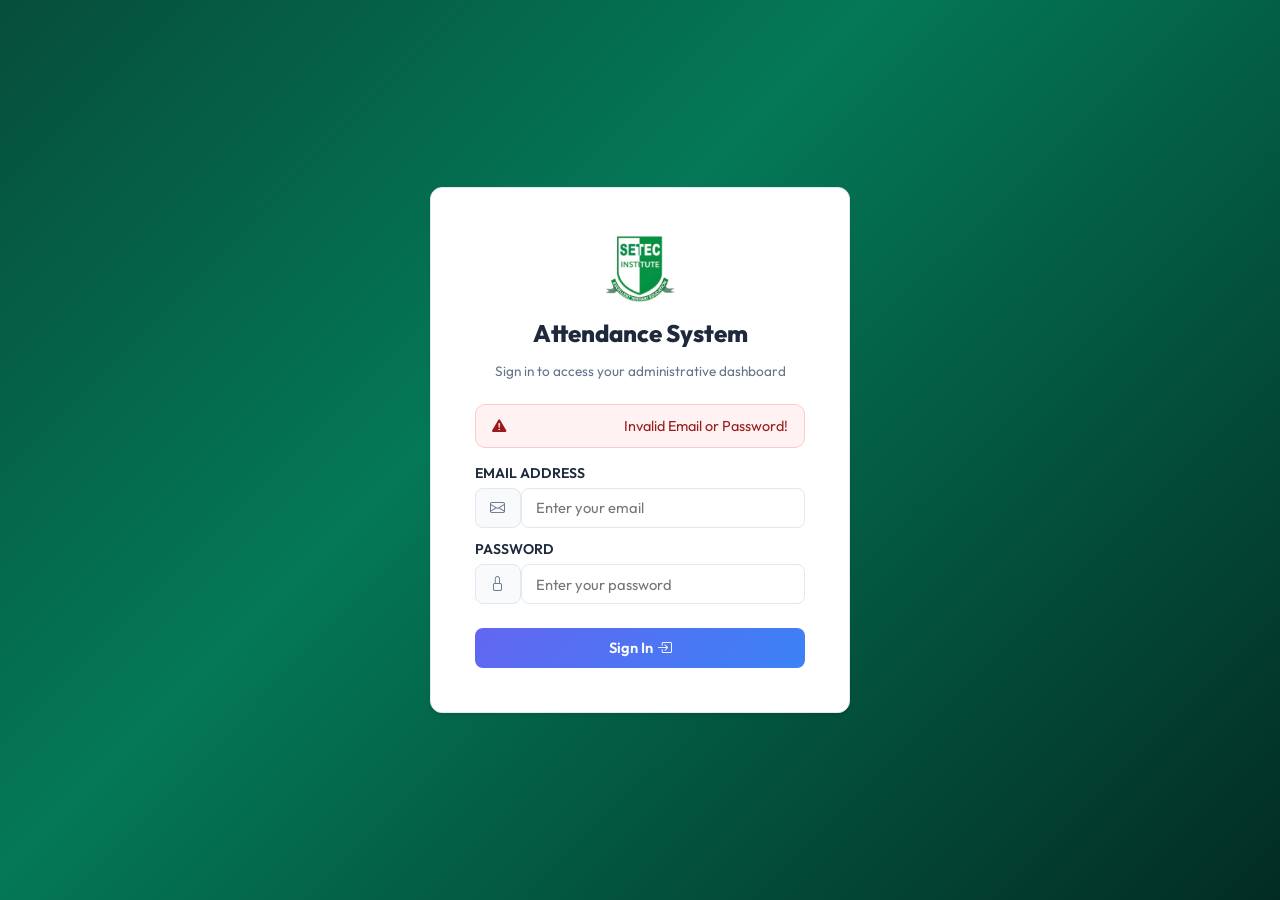
<file: index.html>
<!DOCTYPE html>
<html lang="en">

<head>
    <meta charset="UTF-8">
    <meta name="viewport" content="width=device-width, initial-scale=1.0">
    <title>Dashboard - Student Attendance System</title>
    <!-- Bootstrap Icons -->
    <link href="https://cdn.jsdelivr.net/npm/bootstrap-icons@1.10.5/font/bootstrap-icons.css" rel="stylesheet">
    <!-- Custom Style -->
    <link rel="stylesheet" href="css/style.css">
    <!-- Authentication Guard -->
    <script src="js/auth.js"></script>
</head>

<body>
    <div class="sidebar-overlay" id="sidebar-overlay"></div>
    <div class="app-container">
        
        <!-- Sidebar Navigation -->
        <aside class="app-sidebar no-print">
            <div class="sidebar-brand">
                <div class="d-flex align-items-center gap-2">
                    <img src="photo/logo_setec.png" alt="SETEC Logo" class="brand-logo">
                    <span class="brand-text">Attendance System</span>
                </div>
                <button class="sidebar-close-btn d-lg-none" id="mobile-sidebar-close" aria-label="Close sidebar">
                    <i class="bi bi-x-lg"></i>
                </button>
            </div>

            <nav class="sidebar-menu">
                <a href="index.html" class="sidebar-link active">
                    <i class="bi bi-speedometer2"></i> Dashboard
                </a>
                <a href="attendance.html" class="sidebar-link">
                    <i class="bi bi-calendar-check"></i> Attendance
                </a>
                <a href="manage.html" class="sidebar-link">
                    <i class="bi bi-people"></i> Manage Data
                </a>
            </nav>

            <div class="sidebar-user">
                <div class="user-details">
                    <div class="user-avatar">AD</div>
                    <div>
                        <div class="user-name">Administrator</div>
                        <div class="user-role">System Admin</div>
                    </div>
                </div>
                <button class="btn-logout-icon" onclick="logout()" title="Logout">
                    <i class="bi bi-box-arrow-right"></i>
                </button>
            </div>
        </aside>

        <!-- Main Wrapper -->
        <div class="main-wrapper">
            
            <!-- Top Navbar -->
            <header class="top-navbar no-print">
                <div class="d-flex align-items-center gap-2">
                    <button class="mobile-toggle-btn d-lg-none" id="mobile-sidebar-toggle" type="button" aria-label="Toggle menu">
                        <i class="bi bi-list"></i>
                    </button>
                    <h2 class="top-navbar-title mb-0">System Dashboard</h2>
                </div>
                <div class="top-navbar-actions">
                    <span class="badge bg-light text-dark border py-2 px-3 fs-6 rounded-pill">
                        <i class="bi bi-calendar3 me-2 text-primary"></i><span class="d-none d-sm-inline">Today: </span><span id="current-date-badge">2026-07-23</span>
                    </span>
                </div>
            </header>

            <!-- Dashboard Content -->
            <main class="content-body">
                
                <!-- Metric Summary Cards -->
                <div class="row row-cols-2 row-cols-md-3 row-cols-lg-6 g-2 g-md-3 mb-4">
                    <!-- Total Students -->
                    <div class="col">
                        <div class="stat-card primary h-100">
                            <div class="d-flex justify-content-between align-items-center mb-2">
                                <span class="text-muted fw-bold small uppercase">Students</span>
                                <div class="stat-icon bg-primary-subtle text-primary">
                                    <i class="bi bi-people"></i>
                                </div>
                            </div>
                            <div class="stat-value text-primary" id="stat-total-students">0</div>
                            <small class="text-muted">Enrolled</small>
                        </div>
                    </div>

                    <!-- Total Classes -->
                    <div class="col">
                        <div class="stat-card purple h-100">
                            <div class="d-flex justify-content-between align-items-center mb-2">
                                <span class="text-muted fw-bold small uppercase">Classes</span>
                                <div class="stat-icon bg-purple-subtle text-purple">
                                    <i class="bi bi-building"></i>
                                </div>
                            </div>
                            <div class="stat-value text-purple" id="stat-total-classes">0</div>
                            <small class="text-muted">Active classes</small>
                        </div>
                    </div>

                    <!-- Present Today -->
                    <div class="col">
                        <div class="stat-card success h-100">
                            <div class="d-flex justify-content-between align-items-center mb-2">
                                <span class="text-muted fw-bold small uppercase">Present</span>
                                <div class="stat-icon bg-success-subtle text-success">
                                    <i class="bi bi-check-circle"></i>
                                </div>
                            </div>
                            <div class="stat-value text-success" id="stat-present-today">0</div>
                            <small class="text-muted">Marked present</small>
                        </div>
                    </div>

                    <!-- Absent Today -->
                    <div class="col">
                        <div class="stat-card danger h-100">
                            <div class="d-flex justify-content-between align-items-center mb-2">
                                <span class="text-muted fw-bold small uppercase">Absent</span>
                                <div class="stat-icon bg-danger-subtle text-danger">
                                    <i class="bi bi-x-circle"></i>
                                </div>
                            </div>
                            <div class="stat-value text-danger" id="stat-absent-today">0</div>
                            <small class="text-muted">Marked absent</small>
                        </div>
                    </div>

                    <!-- Late Today -->
                    <div class="col">
                        <div class="stat-card warning h-100">
                            <div class="d-flex justify-content-between align-items-center mb-2">
                                <span class="text-muted fw-bold small uppercase">Late</span>
                                <div class="stat-icon bg-warning-subtle text-warning">
                                    <i class="bi bi-clock"></i>
                                </div>
                            </div>
                            <div class="stat-value text-warning" id="stat-late-today">0</div>
                            <small class="text-muted">Arrived late</small>
                        </div>
                    </div>

                    <!-- Attendance Rate -->
                    <div class="col">
                        <div class="stat-card primary h-100">
                            <div class="d-flex justify-content-between align-items-center mb-2">
                                <span class="text-muted fw-bold small uppercase">Rate</span>
                                <div class="stat-icon bg-info-subtle text-info">
                                    <i class="bi bi-pie-chart"></i>
                                </div>
                            </div>
                            <div class="stat-value text-info" id="stat-attendance-rate">0%</div>
                            <small class="text-muted">Presence rate</small>
                        </div>
                    </div>
                </div>

                <!-- Quick Action Buttons & Recent Log -->
                <div class="row g-4 mb-4">
                    <div class="col-lg-12">
                        <div class="card shadow-sm">
                            <div class="card-header bg-white py-3 d-flex flex-wrap justify-content-between align-items-center gap-2">
                                <div>
                                    <h5 class="fw-bold mb-0"><i class="bi bi-clock-history me-2 text-primary"></i>Today's Attendance Logs</h5>
                                </div>
                                <div class="d-flex align-items-center gap-2">
                                    <span class="badge bg-light text-dark border" id="today-record-count">0 Record(s)</span>
                                    <a href="attendance.html" class="btn btn-primary btn-sm text-white">
                                        <i class="bi bi-pencil-square me-1"></i> Mark Attendance
                                    </a>
                                </div>
                            </div>
                            <div class="table-responsive">
                                <table class="table table-hover align-middle mb-0">
                                    <thead>
                                        <tr>
                                            <th>Student ID</th>
                                            <th>Student Name</th>
                                            <th>Class</th>
                                            <th>Gender</th>
                                            <th>Status</th>
                                        </tr>
                                    </thead>
                                    <tbody id="today-attendance-table-body">
                                        <!-- Rendered dynamically by js/dashboard.js -->
                                    </tbody>
                                </table>
                            </div>
                        </div>
                    </div>
                </div>

            </main>
        </div>

    </div>

    <!-- Core Scripts -->
    <script src="js/data.js"></script>
    <script src="js/dashboard.js"></script>
</body>

</html>
</file>
<file: css/style.css>
@import url('https://fonts.googleapis.com/css2?family=Outfit:wght@300;400;500;600;700;800&display=swap');

:root {
    --primary-color: #6366f1;
    --primary-hover: #4f46e5;
    --primary-gradient: linear-gradient(135deg, #6366f1 0%, #3b82f6 100%);
    --bg-color: #f8fafc;
    --card-bg: #ffffff;
    --sidebar-bg: #ffffff;
    --sidebar-text: #64748b;
    --sidebar-active: #ffffff;
    --sidebar-hover-bg: #f1f5f9;
    --text-primary: #1e293b;
    --text-secondary: #64748b;
    --border-color: #e2e8f0;
    --accent-purple: #8b5cf6;
    --accent-blue: #3b82f6;
    --success-color: #10b981;
    --danger-color: #ef4444;
    --warning-color: #f59e0b;
    --border-radius: 12px;
    --border-radius-sm: 8px;
    --transition: all 0.25s cubic-bezier(0.4, 0, 0.2, 1);
    --shadow: 0 4px 6px -1px rgba(0, 0, 0, 0.05), 0 2px 4px -2px rgba(0, 0, 0, 0.05);
    --shadow-lg: 0 10px 15px -3px rgba(0, 0, 0, 0.08), 0 4px 6px -4px rgba(0, 0, 0, 0.08);
}

/* Helper & Brand Classes */
.brand-logo {
    height: 38px;
    width: auto;
    object-fit: contain;
}

.login-brand-logo {
    max-height: 70px;
    width: auto;
    object-fit: contain;
}

.alert-container {
    position: fixed;
    top: 20px;
    right: 20px;
    z-index: 1050;
    max-width: 380px;
    width: calc(100% - 40px);
}

.search-input-group {
    max-width: 100%;
    width: 350px;
}

.text-purple {
    color: var(--accent-purple);
}

.th-status {
    min-width: 250px;
}

* {
    box-sizing: border-box;
}

body {
    font-family: 'Outfit', sans-serif;
    background-color: var(--bg-color);
    color: var(--text-primary);
    min-height: 100vh;
    margin: 0;
    padding: 0;
}

/* =========================
   App Layout & Base Styling
   ========================= */
.app-container {
    display: flex;
    min-height: 100vh;
}

/* Sidebar Styling */
.app-sidebar {
    width: 260px;
    background-color: var(--sidebar-bg);
    color: var(--sidebar-text);
    display: flex;
    flex-direction: column;
    flex-shrink: 0;
    transition: var(--transition);
    z-index: 100;
    border-right: 1px solid var(--border-color);
}

.sidebar-brand {
    padding: 24px 20px;
    display: flex;
    align-items: center;
    gap: 12px;
    border-bottom: 1px solid var(--border-color);
}

.brand-icon-box {
    width: 42px;
    height: 42px;
    background: var(--primary-gradient);
    color: #ffffff;
    border-radius: 10px;
    display: flex;
    align-items: center;
    justify-content: center;
    font-size: 1.3rem;
    font-weight: 700;
    box-shadow: 0 4px 10px rgba(99, 102, 241, 0.3);
}

.brand-text {
    color: var(--text-primary);
    font-size: 1.15rem;
    font-weight: 700;
    letter-spacing: -0.3px;
}

.sidebar-menu {
    padding: 20px 12px;
    flex: 1;
}

.sidebar-link {
    display: flex;
    align-items: center;
    gap: 12px;
    padding: 12px 16px;
    color: var(--sidebar-text);
    text-decoration: none;
    border-radius: var(--border-radius-sm);
    font-size: 0.95rem;
    font-weight: 500;
    margin-bottom: 6px;
    transition: var(--transition);
}

.sidebar-link i {
    font-size: 1.15rem;
}

.sidebar-link:hover {
    background-color: var(--sidebar-hover-bg);
    color: var(--primary-color);
}

.sidebar-link.active {
    background: var(--primary-gradient);
    color: #ffffff;
    box-shadow: 0 4px 12px rgba(99, 102, 241, 0.35);
}

.sidebar-user {
    padding: 16px 20px;
    border-top: 1px solid var(--border-color);
    display: flex;
    align-items: center;
    justify-content: space-between;
}

.user-details {
    display: flex;
    align-items: center;
    gap: 10px;
}

.user-avatar {
    width: 38px;
    height: 38px;
    border-radius: 50%;
    background-color: var(--primary-color);
    color: #ffffff;
    display: flex;
    align-items: center;
    justify-content: center;
    font-weight: 600;
    font-size: 0.9rem;
}

.user-name {
    color: var(--text-primary);
    font-size: 0.88rem;
    font-weight: 600;
    line-height: 1.2;
}

.user-role {
    color: var(--text-secondary);
    font-size: 0.75rem;
}

.btn-logout-icon {
    background: transparent;
    border: none;
    color: var(--sidebar-text);
    font-size: 1.2rem;
    cursor: pointer;
    padding: 6px;
    border-radius: 6px;
    transition: var(--transition);
}

.btn-logout-icon:hover {
    color: #ef4444;
    background-color: rgba(239, 68, 68, 0.1);
}

/* Main Content Area */
.main-wrapper {
    flex: 1;
    display: flex;
    flex-direction: column;
    overflow-x: hidden;
}

.top-navbar {
    background: var(--card-bg);
    height: 68px;
    border-bottom: 1px solid var(--border-color);
    display: flex;
    align-items: center;
    justify-content: space-between;
    padding: 0 28px;
    position: sticky;
    top: 0;
    z-index: 90;
}

.top-navbar-title {
    font-size: 1.25rem;
    font-weight: 700;
    color: var(--text-primary);
    margin: 0;
}

.top-navbar-actions {
    display: flex;
    align-items: center;
    gap: 16px;
}

.content-body {
    padding: 28px;
    flex: 1;
}

/* ====================
   Auth / Login Layout
   ==================== */
.auth-wrapper {
    min-height: 100vh;
    display: flex;
    align-items: center;
    justify-content: center;
    background: linear-gradient(135deg, #064e3b 0%, #047857 40%, #022c22 100%);
    padding: 20px;
}

.auth-card {
    width: 100%;
    max-width: 420px;
    background: #ffffff;
    border-radius: 20px;
    box-shadow: 0 25px 50px -12px rgba(0, 0, 0, 0.25);
    border: none;
}

.auth-brand {
    font-size: 1.5rem;
    font-weight: 800;
    color: var(--text-primary);
}

/* ================================
   Vanilla CSS Utility Grid System
   ================================ */
.row {
    display: flex;
    flex-wrap: wrap;
    margin-left: -10px;
    margin-right: -10px;
}

.col,
.col-12,
.col-6,
.col-md-2,
.col-md-3,
.col-md-4,
.col-md-5,
.col-md-6 {
    position: relative;
    width: 100%;
    padding-left: 10px;
    padding-right: 10px;
}

.col-12 {
    flex: 0 0 100%;
    max-width: 100%;
}

.col-6 {
    flex: 0 0 50%;
    max-width: 50%;
}

@media (min-width: 768px) {
    .col-md-2 {
        flex: 0 0 16.666667%;
        max-width: 16.666667%;
    }

    .col-md-3 {
        flex: 0 0 25%;
        max-width: 25%;
    }

    .col-md-4 {
        flex: 0 0 33.333333%;
        max-width: 33.333333%;
    }

    .col-md-5 {
        flex: 0 0 41.666667%;
        max-width: 41.666667%;
    }

    .col-md-6 {
        flex: 0 0 50%;
        max-width: 50%;
    }
}

.row-cols-2>.col {
    flex: 0 0 50%;
    max-width: 50%;
}

@media (min-width: 768px) {
    .row-cols-md-3>.col {
        flex: 0 0 33.333333%;
        max-width: 33.333333%;
    }
}

@media (min-width: 992px) {
    .row-cols-lg-6>.col {
        flex: 0 0 16.666667%;
        max-width: 16.666667%;
    }
}

.g-2 {
    margin-left: -6px;
    margin-right: -6px;
}

.g-2>.col {
    padding-left: 6px;
    padding-right: 6px;
}

.g-3 {
    margin-left: -10px;
    margin-right: -10px;
}

.g-3>.col {
    padding-left: 10px;
    padding-right: 10px;
}

.g-4 {
    margin-left: -14px;
    margin-right: -14px;
}

.g-4>.col {
    padding-left: 14px;
    padding-right: 14px;
}

/* Flex & Alignment Utilities */
.d-flex {
    display: flex;
}

.d-none {
    display: none;
}

.d-block {
    display: block;
}

.d-inline-block {
    display: inline-block;
}

@media (min-width: 576px) {
    .d-sm-inline {
        display: inline;
    }

    .w-sm-auto {
        width: auto;
    }
}

@media (min-width: 992px) {
    .d-lg-none {
        display: none;
    }
}

.flex-column {
    flex-direction: column;
}

.flex-row {
    flex-direction: row;
}

.flex-wrap {
    flex-wrap: wrap;
}

.flex-nowrap {
    flex-wrap: nowrap;
}

.justify-content-between {
    justify-content: space-between;
}

.justify-content-end {
    justify-content: flex-end;
}

.justify-content-center {
    justify-content: center;
}

.align-items-center {
    align-items: center;
}

.align-items-start {
    align-items: flex-start;
}

.align-items-end {
    align-items: flex-end;
}

.align-items-stretch {
    align-items: stretch;
}

.gap-1 {
    gap: 4px;
}

.gap-2 {
    gap: 8px;
}

.gap-3 {
    gap: 16px;
}

.gap-4 {
    gap: 24px;
}

.h-100 {
    height: 100%;
}

.w-100 {
    width: 100%;
}

/* Spacing Utilities */
.mb-0 {
    margin-bottom: 0;
}

.mb-1 {
    margin-bottom: 4px;
}

.mb-2 {
    margin-bottom: 8px;
}

.mb-3 {
    margin-bottom: 12px;
}

.mb-4 {
    margin-bottom: 24px;
}

.me-1 {
    margin-right: 4px;
}

.me-2 {
    margin-right: 8px;
}

.me-3 {
    margin-right: 12px;
}

.ms-1 {
    margin-left: 4px;
}

.ms-2 {
    margin-left: 8px;
}

.mt-1 {
    margin-top: 4px;
}

.mt-2 {
    margin-top: 8px;
}

.mt-4 {
    margin-top: 24px;
}

.p-0 {
    padding: 0;
}

.p-3 {
    padding: 16px;
}

.p-4 {
    padding: 24px;
}

.py-2 {
    padding-top: 8px;
    padding-bottom: 8px;
}

.py-2\.5 {
    padding-top: 10px;
    padding-bottom: 10px;
}

.py-3 {
    padding-top: 14px;
    padding-bottom: 14px;
}

.px-2 {
    padding-left: 8px;
    padding-right: 8px;
}

.px-3 {
    padding-left: 14px;
    padding-right: 14px;
}

.px-4 {
    padding-left: 20px;
    padding-right: 20px;
}

.pt-2 {
    padding-top: 8px;
}

.mx-auto {
    margin-left: auto;
    margin-right: auto;
}

/* Text Utilities */
.text-center {
    text-align: center;
}

.text-end {
    text-align: right;
}

.text-start {
    text-align: left;
}

.fw-bold {
    font-weight: 700;
}

.font-weight-600 {
    font-weight: 600;
}

.text-muted {
    color: var(--text-secondary);
}

.text-primary {
    color: var(--primary-color);
}

.text-success {
    color: var(--success-color);
}

.text-danger {
    color: var(--danger-color);
}

.text-warning {
    color: var(--warning-color);
}

.text-info {
    color: #06b6d4;
}

.text-dark {
    color: var(--text-primary);
}

.text-white {
    color: #ffffff;
}

.text-uppercase {
    text-transform: uppercase;
}

.text-nowrap {
    white-space: nowrap;
}

.small {
    font-size: 0.85rem;
}

.fs-5 {
    font-size: 1.15rem;
}

.fs-6 {
    font-size: 0.9rem;
}

.display-4 {
    font-size: 2.5rem;
    font-weight: 700;
}

/* Subtle Background Colors */
.bg-light {
    background-color: #f8fafc;
}

.bg-white {
    background-color: #ffffff;
}

.bg-primary-subtle {
    background-color: #e0e7ff;
    color: #4f46e5;
}

.bg-success-subtle {
    background-color: #d1fae5;
    color: #047857;
}

.bg-danger-subtle {
    background-color: #fee2e2;
    color: #b91c1c;
}

.bg-warning-subtle {
    background-color: #fef3c7;
    color: #b45309;
}

.bg-info-subtle {
    background-color: #cff4fc;
    color: #055160;
}

.bg-purple-subtle {
    background-color: #f3e8ff;
    color: #7e22ce;
}

/* Borders & Shadows */
.border {
    border: 1px solid var(--border-color);
}

.border-0 {
    border: none;
}

.border-bottom {
    border-bottom: 1px solid var(--border-color);
}

.border-start-0 {
    border-top-left-radius: 0;
    border-bottom-left-radius: 0;
}

.border-end-0 {
    border-top-right-radius: 0;
    border-bottom-right-radius: 0;
}

.rounded-3 {
    border-radius: 12px;
}

.rounded-pill {
    border-radius: 50px;
}

.shadow-sm {
    box-shadow: var(--shadow);
}

/* ==============
   Cards & Stats
   ==============*/
.card {
    border: 1px solid var(--border-color);
    border-radius: var(--border-radius);
    box-shadow: var(--shadow);
    background: var(--card-bg);
    overflow: hidden;
}

.card-header {
    background: #ffffff;
    padding: 16px 20px;
    border-bottom: 1px solid var(--border-color);
}

.card-body {
    padding: 20px;
}

.stat-card {
    background: var(--card-bg);
    border: 1px solid var(--border-color);
    border-radius: var(--border-radius);
    padding: 20px;
    box-shadow: var(--shadow);
    transition: var(--transition);
    position: relative;
    overflow: hidden;
}

.stat-card:hover {
    transform: translateY(-2px);
    box-shadow: var(--shadow-lg);
}

.stat-icon {
    width: 46px;
    height: 46px;
    border-radius: 12px;
    display: flex;
    align-items: center;
    justify-content: center;
    font-size: 1.25rem;
}

.stat-value {
    font-size: 1.8rem;
    font-weight: 800;
    line-height: 1;
}

/* ===============
   Tables & Badges
   =============== */
.table-responsive {
    border-radius: var(--border-radius);
    overflow-x: auto;
}

.table {
    width: 100%;
    border-collapse: collapse;
    margin-bottom: 0;
}

.table th {
    background-color: #f8fafc;
    color: var(--text-secondary);
    font-weight: 600;
    font-size: 0.8rem;
    text-transform: uppercase;
    letter-spacing: 0.5px;
    padding: 14px 16px;
    border-bottom: 1px solid var(--border-color);
    text-align: left;
}

.table td {
    padding: 14px 16px;
    vertical-align: middle;
    border-bottom: 1px solid var(--border-color);
}

.table-hover tbody tr:hover {
    background-color: #f8fafc;
}

.badge {
    display: inline-block;
    padding: 6px 12px;
    border-radius: 20px;
    font-weight: 600;
    font-size: 0.78rem;
    text-align: center;
}

.badge-present {
    background-color: #d1fae5;
    color: #047857;
}

.badge-absent {
    background-color: #fee2e2;
    color: #b91c1c;
}

.badge-late {
    background-color: #fef3c7;
    color: #b45309;
}

/* ========================
   Buttons & Form Controls
   ======================== */
.btn {
    display: inline-flex;
    align-items: center;
    justify-content: center;
    padding: 0.6rem 1.2rem;
    font-size: 0.92rem;
    font-weight: 600;
    border-radius: var(--border-radius-sm);
    border: 1px solid transparent;
    cursor: pointer;
    transition: var(--transition);
    text-decoration: none;
    line-height: 1.4;
    font-family: inherit;
}

.btn-primary {
    background: var(--primary-gradient);
    color: #ffffff;
    border: none;
}

.btn-primary:hover {
    opacity: 0.95;
    box-shadow: 0 4px 12px rgba(99, 102, 241, 0.35);
}

.btn-success {
    background-color: #10b981;
    color: #ffffff;
    border: none;
}

.btn-success:hover {
    background-color: #059669;
}

.btn-outline-primary {
    background: transparent;
    color: var(--primary-color);
    border: 1px solid var(--primary-color);
}

.btn-outline-primary:hover {
    background: var(--primary-color);
    color: #ffffff;
}

.btn-outline-secondary {
    background: transparent;
    color: var(--text-secondary);
    border: 1px solid var(--border-color);
}

.btn-outline-secondary:hover {
    background: #f1f5f9;
    color: var(--text-primary);
}

.btn-light {
    background: #f1f5f9;
    color: var(--text-primary);
    border: 1px solid var(--border-color);
}

.btn-light:hover {
    background: #e2e8f0;
}

.btn-sm {
    padding: 0.35rem 0.75rem;
    font-size: 0.82rem;
    border-radius: 6px;
}

.btn-close {
    background: transparent;
    border: none;
    font-size: 1.2rem;
    cursor: pointer;
    color: var(--text-secondary);
    line-height: 1;
    padding: 4px;
}

.btn-group {
    display: inline-flex;
    border-radius: var(--border-radius-sm);
    overflow: hidden;
}

/* Forms & Inputs */
.form-label {
    display: block;
    font-weight: 600;
    font-size: 0.88rem;
    margin-bottom: 6px;
    color: var(--text-primary);
}

.form-control,
.form-select {
    width: 100%;
    padding: 0.6rem 0.9rem;
    font-size: 0.92rem;
    font-family: inherit;
    color: var(--text-primary);
    background-color: #ffffff;
    border: 1px solid var(--border-color);
    border-radius: var(--border-radius-sm);
    transition: var(--transition);
    outline: none;
}

.form-control:focus,
.form-select:focus {
    border-color: var(--primary-color);
    box-shadow: 0 0 0 3px rgba(99, 102, 241, 0.15);
}

.input-group {
    display: flex;
    width: 100%;
}

.input-group-text {
    display: flex;
    align-items: center;
    padding: 0.6rem 0.9rem;
    font-size: 0.92rem;
    background-color: #f8fafc;
    border: 1px solid var(--border-color);
    color: var(--text-secondary);
    border-radius: var(--border-radius-sm);
}

.invalid-feedback {
    display: none;
    color: #ef4444;
    font-size: 0.8rem;
    margin-top: 4px;
}

.is-invalid {
    border-color: #ef4444;
}

.is-invalid~.invalid-feedback {
    display: block;
}

/* ======================================
   Modals (Custom Pure Vanilla CSS Modal)
   ====================================== */
.modal {
    position: fixed;
    top: 0;
    left: 0;
    width: 100vw;
    height: 100vh;
    z-index: 1060;
    display: none;
    align-items: center;
    justify-content: center;
    background: rgba(15, 23, 42, 0.5);
    -webkit-backdrop-filter: blur(4px);
    backdrop-filter: blur(4px);
    padding: 16px;
}

.modal.show {
    display: flex;
}

.modal-dialog {
    width: 100%;
    max-width: 500px;
    margin: auto;
    border-radius: 16px;
    background: #ffffff;
    box-shadow: 0 20px 40px rgba(0, 0, 0, 0.2);
    animation: modalSlide 0.25s ease;
}

.modal-content {
    border-radius: 16px;
    overflow: hidden;
    border: none;
}

.modal-header {
    display: flex;
    align-items: center;
    justify-content: space-between;
    padding: 18px 22px;
    border-bottom: 1px solid var(--border-color);
}

.modal-title {
    font-size: 1.15rem;
    font-weight: 700;
    margin: 0;
}

.modal-body {
    padding: 22px;
}

.modal-footer {
    display: flex;
    align-items: center;
    justify-content: flex-end;
    gap: 10px;
    padding: 16px 22px;
    border-top: 1px solid var(--border-color);
    background: #f8fafc;
}

@keyframes modalSlide {
    from {
        transform: translateY(-20px);
        opacity: 0;
    }

    to {
        transform: translateY(0);
        opacity: 1;
    }
}

/* ====================
   Tabs System & Alerts
   ==================== */
.nav {
    display: flex;
    flex-wrap: wrap;
    padding-left: 0;
    margin-bottom: 0;
    list-style: none;
}

.nav-tabs {
    border-bottom: 1px solid var(--border-color);
}

.nav-tabs .nav-link {
    padding: 10px 18px;
    border: none;
    border-bottom: 3px solid transparent;
    background: transparent;
    color: var(--text-secondary);
    font-weight: 600;
    cursor: pointer;
    transition: var(--transition);
    font-family: inherit;
    font-size: 0.92rem;
}

.nav-tabs .nav-link:hover {
    color: var(--primary-color);
}

.nav-tabs .nav-link.active {
    color: var(--primary-color);
    border-bottom-color: var(--primary-color);
    background: #ffffff;
}

.tab-content>.tab-pane {
    display: none;
}

.tab-content>.tab-pane.active,
.tab-content>.tab-pane.show {
    display: block;
}

/* Alerts */
.alert {
    padding: 12px 16px;
    border-radius: 10px;
    margin-bottom: 16px;
    display: flex;
    align-items: center;
    justify-content: space-between;
    border: 1px solid transparent;
    font-size: 0.9rem;
    animation: fadeIn 0.3s ease;
}

.alert-danger {
    background-color: #fef2f2;
    color: #991b1b;
    border-color: #fecaca;
}

.alert-success {
    background-color: #ecfdf5;
    color: #065f46;
    border-color: #a7f3d0;
}

@keyframes fadeIn {
    from {
        opacity: 0;
        transform: translateY(-6px);
    }

    to {
        opacity: 1;
        transform: translateY(0);
    }
}

/* Animations */
@keyframes shake {

    0%,
    100% {
        transform: translateX(0);
    }

    20%,
    60% {
        transform: translateX(-8px);
    }

    40%,
    80% {
        transform: translateX(8px);
    }
}

/* Print Only Styles */
.print-header {
    display: none;
}

@media print {

    .app-sidebar,
    .top-navbar,
    .no-print {
        display: none;
    }

    .main-wrapper {
        margin: 0;
        padding: 0;
    }

    .print-header {
        display: block;
    }
}

/* =================================
   Mobile & Responsive Enhancements
   ================================= */

/* Overlay backdrop for mobile drawer */
.sidebar-overlay {
    position: fixed;
    top: 0;
    left: 0;
    width: 100vw;
    height: 100vh;
    background: rgba(15, 23, 42, 0.5);
    -webkit-backdrop-filter: blur(4px);
    backdrop-filter: blur(4px);
    z-index: 1040;
    opacity: 0;
    visibility: hidden;
    transition: opacity 0.3s ease, visibility 0.3s ease;
}

.sidebar-overlay.active {
    opacity: 1;
    visibility: visible;
}

/* Mobile Toggle Hamburger Button */
.mobile-toggle-btn {
    display: flex;
    align-items: center;
    justify-content: center;
    width: 40px;
    height: 40px;
    padding: 0;
    background: #f1f5f9;
    border: 1px solid var(--border-color);
    border-radius: 10px;
    color: var(--text-primary);
    font-size: 1.3rem;
    cursor: pointer;
    transition: var(--transition);
}

.mobile-toggle-btn:hover,
.mobile-toggle-btn:focus {
    background: #e2e8f0;
    color: var(--primary-color);
}

/* Sidebar Close Button on Mobile */
.sidebar-close-btn {
    display: flex;
    align-items: center;
    justify-content: center;
    width: 32px;
    height: 32px;
    border: none;
    background: #f1f5f9;
    color: var(--text-secondary);
    border-radius: 8px;
    font-size: 1.1rem;
    cursor: pointer;
    transition: var(--transition);
}

.sidebar-close-btn:hover {
    background: #e2e8f0;
    color: var(--danger-color);
}

/* Responsive Table Wrapper Touch Scrolling */
.table-responsive {
    border-radius: var(--border-radius);
    overflow-x: auto;
}

.table th,
.table td {
    white-space: nowrap;
}

/* Media Query: Screens smaller than 992px (Mobile & Tablets) */
@media (max-width: 991.98px) {
    .app-sidebar {
        position: fixed;
        top: 0;
        left: 0;
        height: 100vh;
        height: 100dvh;
        width: 280px;
        max-width: 85vw;
        z-index: 1050;
        transform: translateX(-100%);
        box-shadow: 4px 0 24px rgba(0, 0, 0, 0.15);
        transition: transform 0.3s cubic-bezier(0.4, 0, 0.2, 1);
    }

    .app-sidebar.show {
        transform: translateX(0);
    }

    .sidebar-brand {
        padding: 16px 20px;
        justify-content: space-between;
    }

    .main-wrapper {
        width: 100%;
        min-height: 100vh;
    }

    .top-navbar {
        padding: 0 16px;
        height: 62px;
    }

    .top-navbar-title {
        font-size: 1.1rem;
    }

    .content-body {
        padding: 16px;
    }
}

/* Media Query: Extra Small Mobile Devices (< 576px) */
@media (max-width: 575.98px) {
    .top-navbar {
        height: 58px;
    }

    .top-navbar-title {
        font-size: 1rem;
    }

    .stat-card {
        padding: 14px 12px;
    }

    .stat-value {
        font-size: 1.4rem;
    }

    .stat-icon {
        width: 36px;
        height: 36px;
        font-size: 1rem;
        border-radius: 8px;
    }

    .auth-card {
        border-radius: 16px;
        padding: 20px 16px;
    }

    .auth-brand {
        font-size: 1.3rem;
    }

    .nav-tabs .nav-link {
        padding: 8px 12px;
        font-size: 0.88rem;
    }
}
</file>
